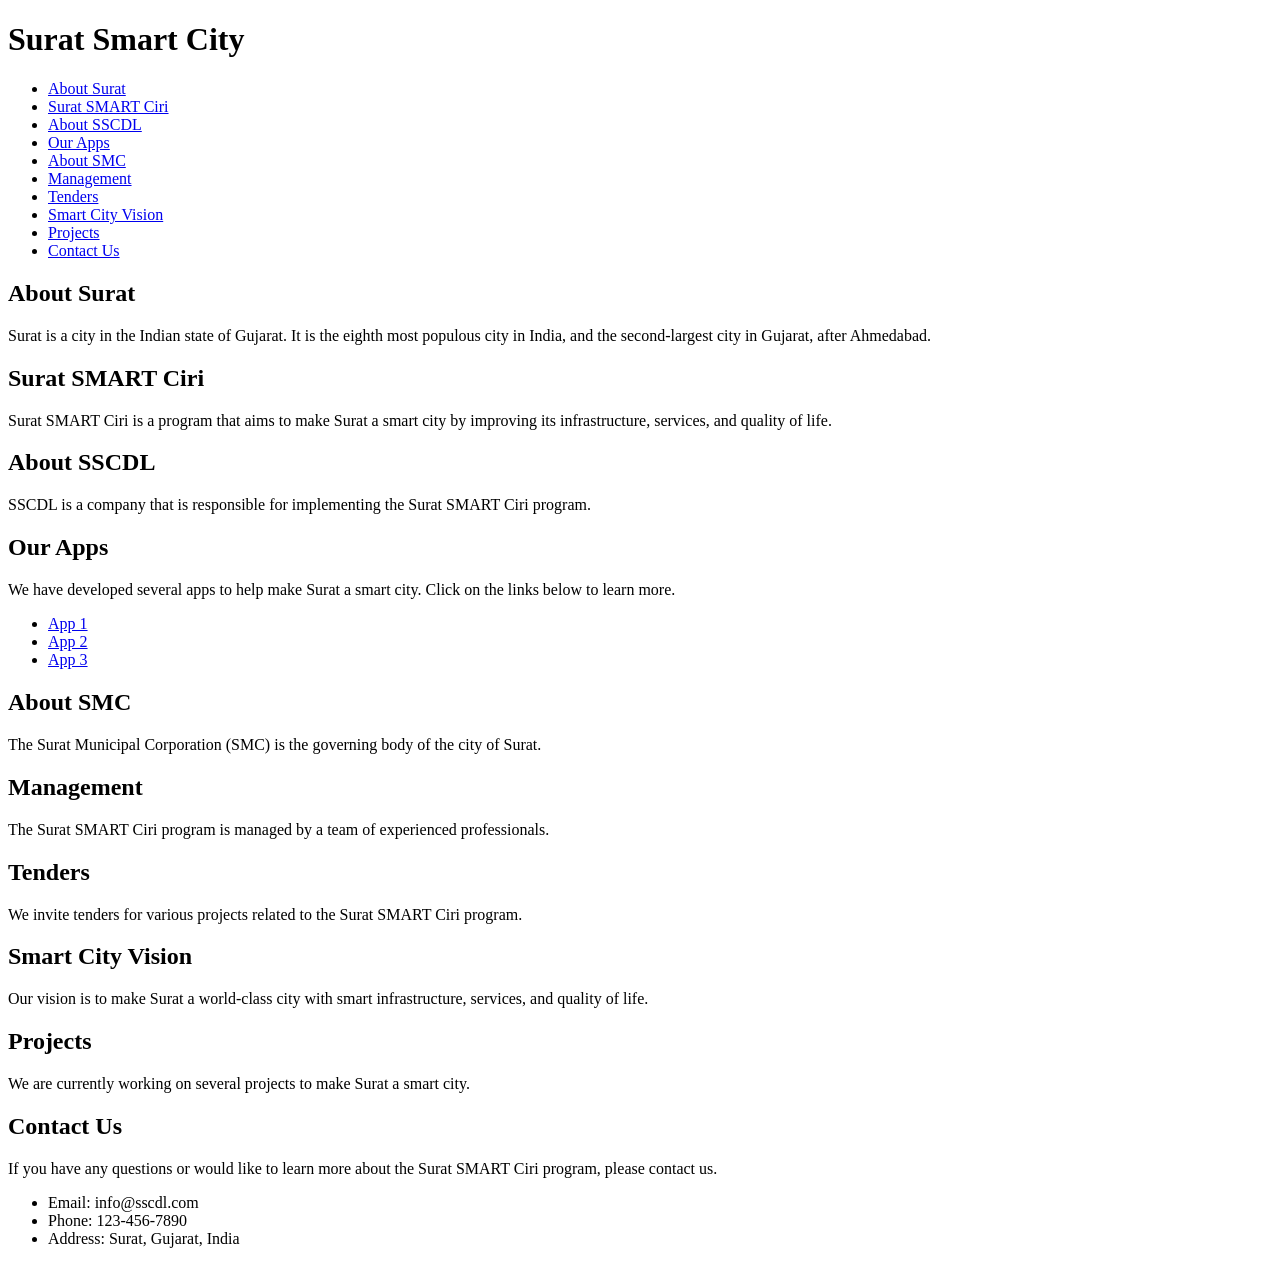
<file: smart citizen app(HACKATHON)/dumi/index.html>
<!DOCTYPE html>
<html>
<head>
	<title>Surat Smart City</title>
</head>
<body>
	<header>
		<h1>Surat Smart City</h1>
	</header>
	<nav>
		<ul>
			<li><a href="#about-surat">About Surat</a></li>
			<li><a href="#smart-ciri">Surat SMART Ciri</a></li>
			<li><a href="#about-sscdl">About SSCDL</a></li>
			<li><a href="#our-apps">Our Apps</a></li>
			<li><a href="#about-smc">About SMC</a></li>
			<li><a href="#management">Management</a></li>
			<li><a href="#tenders">Tenders</a></li>
			<li><a href="#smart-city-vision">Smart City Vision</a></li>
			<li><a href="#projects">Projects</a></li>
			<li><a href="#contact-us">Contact Us</a></li>
		</ul>
	</nav>
	<section id="about-surat">
		<h2>About Surat</h2>
		<p>Surat is a city in the Indian state of Gujarat. It is the eighth most populous city in India, and the second-largest city in Gujarat, after Ahmedabad.</p>
	</section>
	<section id="smart-ciri">
		<h2>Surat SMART Ciri</h2>
		<p>Surat SMART Ciri is a program that aims to make Surat a smart city by improving its infrastructure, services, and quality of life.</p>
	</section>
	<section id="about-sscdl">
		<h2>About SSCDL</h2>
		<p>SSCDL is a company that is responsible for implementing the Surat SMART Ciri program.</p>
	</section>
	<section id="our-apps">
		<h2>Our Apps</h2>
		<p>We have developed several apps to help make Surat a smart city. Click on the links below to learn more.</p>
		<ul>
			<li><a href="#">App 1</a></li>
			<li><a href="#">App 2</a></li>
			<li><a href="#">App 3</a></li>
		</ul>
	</section>
	<section id="about-smc">
		<h2>About SMC</h2>
		<p>The Surat Municipal Corporation (SMC) is the governing body of the city of Surat.</p>
	</section>
	<section id="management">
		<h2>Management</h2>
		<p>The Surat SMART Ciri program is managed by a team of experienced professionals.</p>
	</section>
	<section id="tenders">
		<h2>Tenders</h2>
		<p>We invite tenders for various projects related to the Surat SMART Ciri program.</p>
	</section>
	<section id="smart-city-vision">
		<h2>Smart City Vision</h2>
		<p>Our vision is to make Surat a world-class city with smart infrastructure, services, and quality of life.</p>
	</section>
	<section id="projects">
		<h2>Projects</h2>
		<p>We are currently working on several projects to make Surat a smart city.</p>
	</section>
	<section id="contact-us">
		<h2>Contact Us</h2>
		<p>If you have any questions or would like to learn more about the Surat SMART Ciri program, please contact us.</p>
		<ul>
			<li>Email: info@sscdl.com</li>
			<li>Phone: 123-456-7890</li>
			<li>Address: Surat, Gujarat, India</li>
		</ul>
	</section>
</body>
</html>
</file>
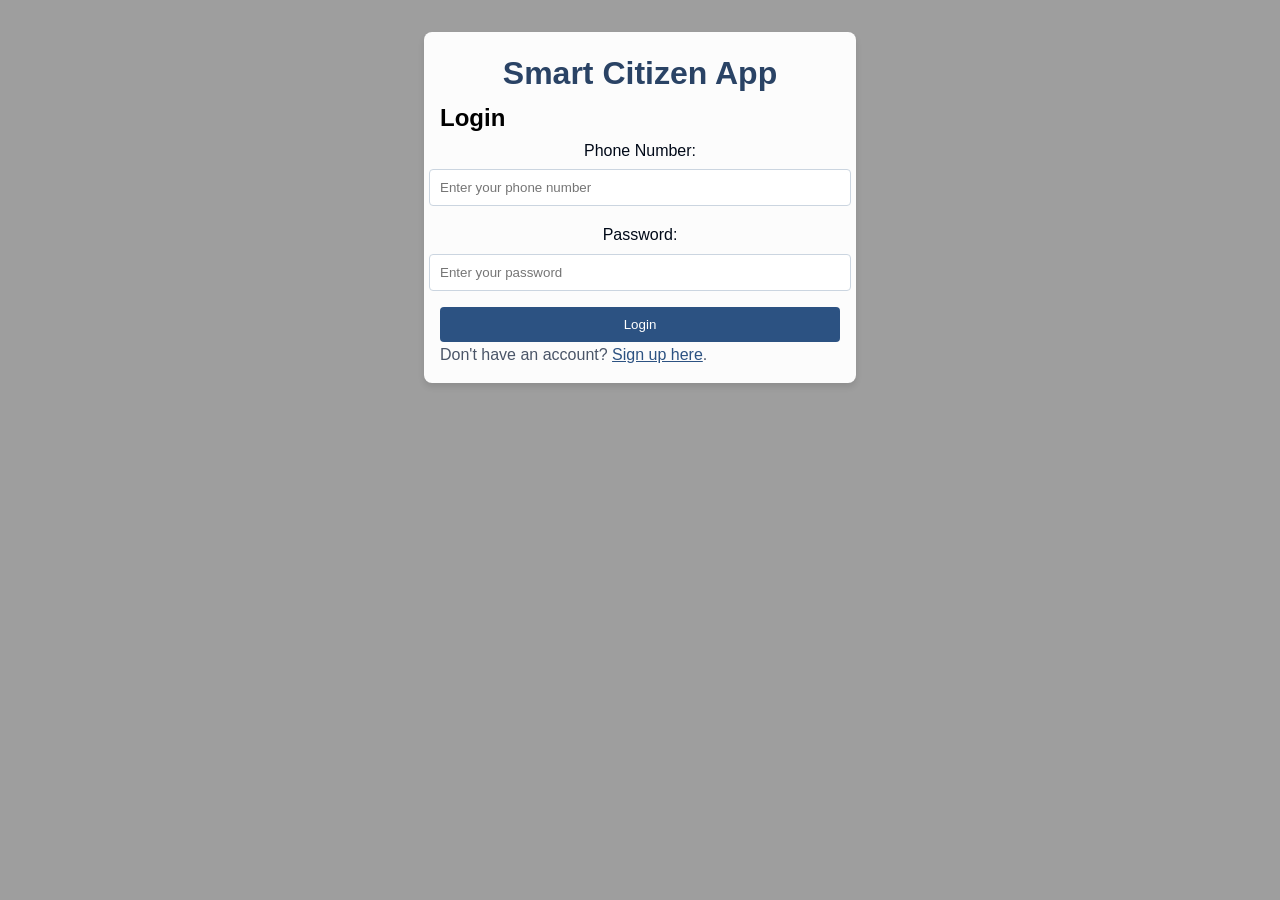
<file: smart citizen app(HACKATHON)/smart_citizen_app1/index.html>
<!DOCTYPE html>
<html lang="en">
<head>
    <meta charset="UTF-8">
    <meta name="viewport" content="width=device-width, initial-scale=1.0">
    <title>Smart Citizen App - Login</title>
    <link rel="stylesheet" href="styles.css">
</head>
<body>
    <div class="app-container">
        <h1>Smart Citizen App</h1>

        <!-- Login Form -->
        <div class="auth-container1">
            <h2>Login</h2>
            <form id="login-form" class="auth-form">
                <label for="login-phone">Phone Number:</label>
                <input type="tel" id="login-phone" placeholder="Enter your phone number" required>

                <label for="login-password">Password:</label>
                <input type="password" id="login-password" placeholder="Enter your password" required>

                <button type="submit">Login</button>
            </form>

            <p>Don't have an account? <a href="signup.html">Sign up here</a>.</p>
        </div>
    </div>

    <script src="script.js"></script>
</body>
</html>
</file>
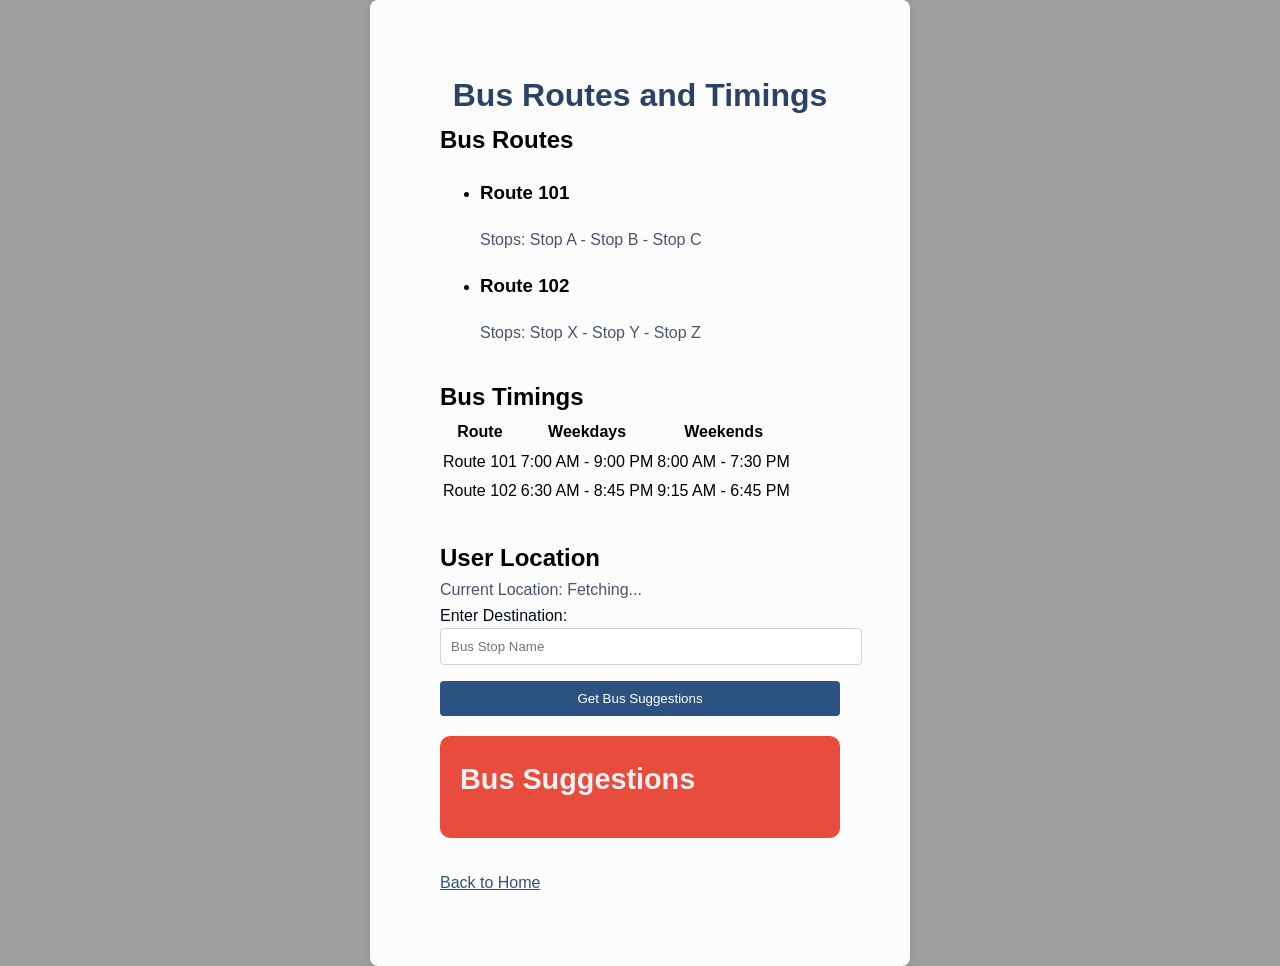
<file: smart citizen app(HACKATHON)/smart_citizen_app1/bus_routes.html>
<!DOCTYPE html>
<html lang="en">
<head>
    <meta charset="UTF-8">
    <meta name="viewport" content="width=device-width, initial-scale=1.0">
    <title>Smart Citizen App - Bus Routes</title>
    <link rel="stylesheet" href="styles.css">
    <style>
        /* ... (previous styles) ... */

        #bus-suggestions-section {
            background-color: #e74c3c; /* Red background for bus suggestions section */
            padding: 20px;
            border-radius: 10px;
            margin-top: 20px;
            color: #ecf0f1; /* Light gray text color */
        }
        .app-container{
            max-width: 400px;
            margin: 0 auto;
            background-color: #fcfcfc;
            padding: 70px;
            border-radius: 8px;
            box-shadow: 0 4px 6px rgba(0, 0, 0, 0.1);
        }
        #bus-suggestions-section h2 {
            font-size: 1.8em;
            margin-bottom: 10px;
        }

        #bus-suggestions-list {
            list-style-type: none;
            padding: 0;
        }

        #bus-suggestions-list li {
            margin-bottom: 10px;
        }

        #bus-suggestions-list h3 {
            margin-bottom: 5px;
        }
    </style>
</head>
<body>
    <div class="app-container">
        <h1>Bus Routes and Timings</h1>

        <section class="bus-routes" id="bus-routes-section">
            <h2>Bus Routes</h2>
            <ul id="bus-routes-list">
                <!-- Bus routes will be dynamically added here -->
            </ul>
        </section>

        <section class="bus-timings" id="bus-timings-section">
            <h2>Bus Timings</h2>
            <table id="bus-timings-table">
                <thead>
                    <tr>
                        <th>Route</th>
                        <th>Weekdays</th>
                        <th>Weekends</th>
                    </tr>
                </thead>
                <tbody>
                    <!-- Bus timings will be dynamically added here -->
                </tbody>
            </table>
        </section>

        <div id="user-location-section">
            <h2>User Location</h2>
            <p>Current Location: <span id="current-location">Fetching...</span></p>
            <label for="destination">Enter Destination:</label>
            <input type="text" id="destination" placeholder="Bus Stop Name">
            <button onclick="getBusSuggestions()">Get Bus Suggestions</button>
        </div>

        <section id="bus-suggestions-section">
            <h2>Bus Suggestions</h2>
            <ul id="bus-suggestions-list">
                <!-- Bus suggestions will be dynamically added here -->
            </ul>
        </section>

        <a href="index.html">Back to Home</a>
    </div>

    <script>
        const busRoutesData = [
            { route: 'Route 101', stops: 'Stop A - Stop B - Stop C' },
            { route: 'Route 102', stops: 'Stop X - Stop Y - Stop Z' },
            // Add more bus routes as needed
        ];

        const busTimingsData = [
            { route: 'Route 101', weekdays: '7:00 AM - 9:00 PM', weekends: '8:00 AM - 7:30 PM' },
            { route: 'Route 102', weekdays: '6:30 AM - 8:45 PM', weekends: '9:15 AM - 6:45 PM' },
            // Add more rows for bus timings as needed
        ];

        const destinationsData = [
            { name: 'Bus Stop 1', suggestions: ['Route 101', 'Route 102'], fares: [10, 15] },
            { name: 'Bus Stop 2', suggestions: ['Route 101'], fares: [8] },
            // Add more destinations as needed
        ];

        function displayBusRoutes() {
            const busRoutesList = document.getElementById('bus-routes-list');
            busRoutesData.forEach(route => {
                const listItem = document.createElement('li');
                listItem.innerHTML = `<h3>${route.route}</h3><p>Stops: ${route.stops}</p>`;
                busRoutesList.appendChild(listItem);
            });
        }

        function displayBusTimings() {
            const busTimingsTable = document.getElementById('bus-timings-table').getElementsByTagName('tbody')[0];
            busTimingsData.forEach(timing => {
                const row = busTimingsTable.insertRow();
                row.innerHTML = `<td>${timing.route}</td><td>${timing.weekdays}</td><td>${timing.weekends}</td>`;
            });
        }

        function getBusSuggestions() {
            const destinationInput = document.getElementById('destination');
            const destinationName = destinationInput.value.trim();

            if (!destinationName) {
                alert('Please enter a destination.');
                return;
            }

            const destination = destinationsData.find(dest => dest.name.toLowerCase() === destinationName.toLowerCase());

            if (destination) {
                displaySuggestions(destination);
            } else {
                alert('Destination not found. Please check the name and try again.');
            }
        }

        function displaySuggestions(destination) {
            const busSuggestionsList = document.getElementById('bus-suggestions-list');
            busSuggestionsList.innerHTML = '';

            destination.suggestions.forEach(route => {
                const listItem = document.createElement('li');
                listItem.innerHTML = `<h3>${route}</h3><p>Timings: ${getTimings(route)}</p><p>Fare: ${getFare(route)}</p>`;
                busSuggestionsList.appendChild(listItem);
            });
        }

        function getTimings(route) {
            const timing = busTimingsData.find(timing => timing.route === route);
            return timing ? `Weekdays: ${timing.weekdays}, Weekends: ${timing.weekends}` : 'Timings not available';
        }

        function getFare(route) {
            const destination = destinationsData.find(dest => dest.suggestions.includes(route));
            const index = destination.suggestions.indexOf(route);
            return destination.fares[index] ? `$${destination.fares[index]}` : 'Fare not available';
        }

        async function getUserLocation() {
            try {
                const position = await getCurrentPosition();
                const userLocation = `Latitude: ${position.coords.latitude}, Longitude: ${position.coords.longitude}`;
                document.getElementById('current-location').textContent = userLocation;
                alert(`User Location: ${userLocation}`);
            } catch (error) {
                console.error('Error getting user location:', error.message);
                alert('Error getting user location. Please enable location services and try again.');
            }
        }

        function getCurrentPosition() {
            return new Promise((resolve, reject) => {
                navigator.geolocation.getCurrentPosition(resolve, reject);
            });
        }

        async function init() {
            displayBusRoutes();
            displayBusTimings();
        }

        document.addEventListener('DOMContentLoaded', init);
    </script>
</body>
</html>
</file>
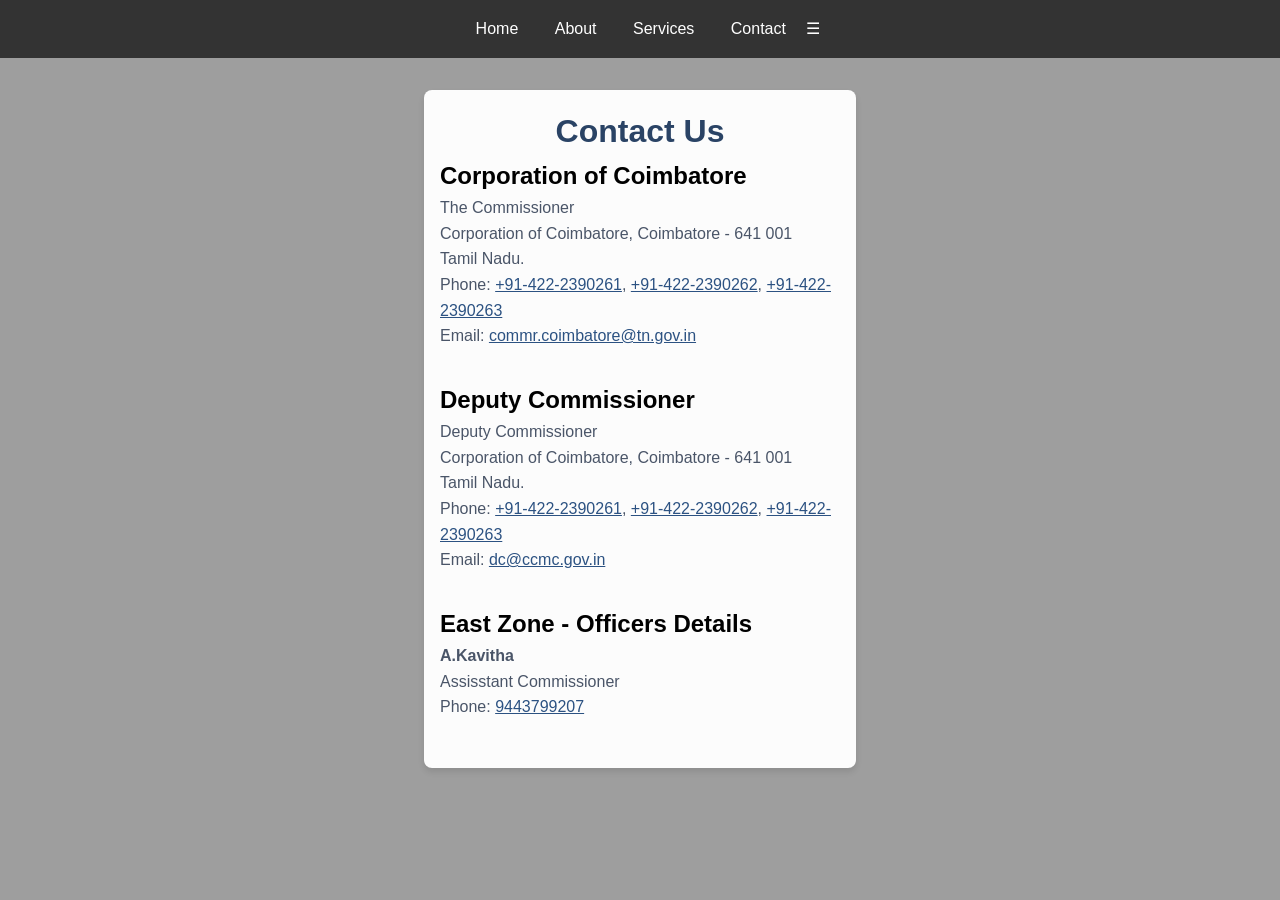
<file: smart citizen app(HACKATHON)/smart_citizen_app1/contact.html>
<!DOCTYPE html>
<html lang="en">
<head>
    <meta charset="UTF-8">
    <meta name="viewport" content="width=device-width, initial-scale=1.0">
    <title>Contact - Smart Citizen App</title>
    <link rel="stylesheet" href="styles.css">
</head>
<body>
    <header>
        <a href="#home">Home</a>
        <a href="#about">About</a>
        <a href="#services">Services</a>
        <a href="#contact.html">Contact</a>
        <span class="icon-menu" aria-hidden="true">&#9776;</span>
    </header>

    <div class="app-container">
        <h1 class="text-2xl font-bold mb-4">Contact Us</h1>

        <section>
            <h2>Corporation of Coimbatore</h2>
            <p>The Commissioner<br>
            Corporation of Coimbatore, Coimbatore - 641 001<br>
            Tamil Nadu.</p>
            <p>Phone: <a href="tel:+914222390261">+91-422-2390261</a>, <a href="tel:+914222390262">+91-422-2390262</a>, <a href="tel:+914222390263">+91-422-2390263</a></p>
            <p>Email: <a href="mailto:commr.coimbatore@tn.gov.in">commr.coimbatore@tn.gov.in</a></p>
        </section>

        <section>
            <h2>Deputy Commissioner</h2>
            <p>Deputy Commissioner<br>
            Corporation of Coimbatore, Coimbatore - 641 001<br>
            Tamil Nadu.</p>
            <p>Phone: <a href="tel:+914222390261">+91-422-2390261</a>, <a href="tel:+914222390262">+91-422-2390262</a>, <a href="tel:+914222390263">+91-422-2390263</a></p>
            <p>Email: <a href="mailto:dc@ccmc.gov.in">dc@ccmc.gov.in</a></p>
        </section>

        <section>
            <h2>East Zone - Officers Details</h2>
            <!-- Add the provided officers details here -->
            <!-- Example: -->
            <p><strong>A.Kavitha</strong><br>
            Assisstant Commissioner<br>
            Phone: <a href="tel:+919443799207" class="phone-number">9443799207</a></p>
        </section>

        <!-- Add more sections for other zones and details -->

    </div>

    <script>
        // Phone number formatting and make clickable
        document.addEventListener("DOMContentLoaded", function () {
            var phoneNumbers = document.querySelectorAll(".phone-number");
            phoneNumbers.forEach(function (phoneNumber) {
                phoneNumber.addEventListener("click", function (event) {
                    // Prevent the default link behavior
                    event.preventDefault();
                    // Extract the phone number
                    var number = this.textContent.replace(/\D/g, '');
                    // Initiate a phone call
                    window.location.href = 'tel:' + number;
                });
            });
        });
    </script>
</body>
</html>
</file>
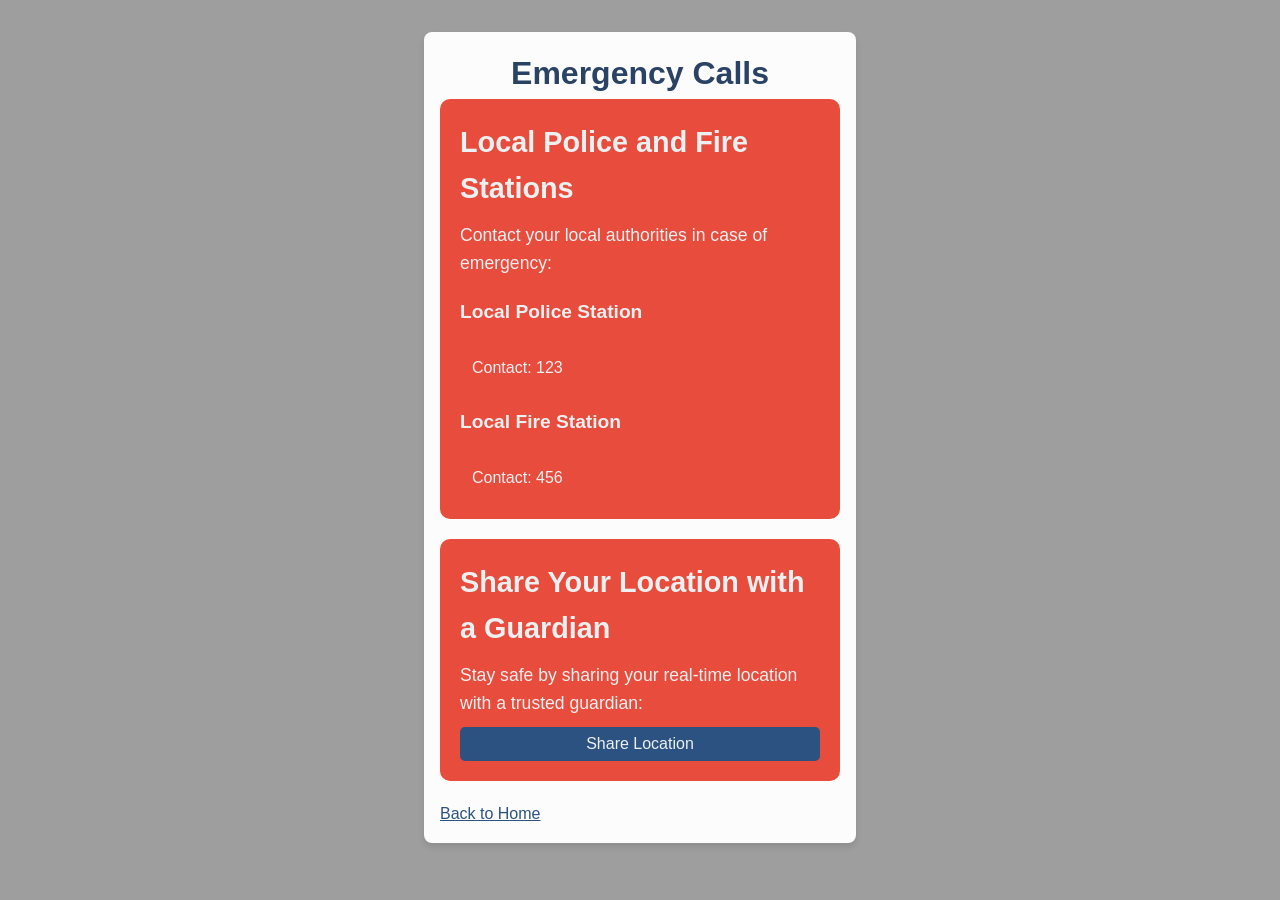
<file: smart citizen app(HACKATHON)/smart_citizen_app1/emergency_calls.html>
<!DOCTYPE html>
<html lang="en">
<head>
    <meta charset="UTF-8">
    <meta name="viewport" content="width=device-width, initial-scale=1.0">
    <title>Smart Citizen App - Emergency Calls</title>
    <link rel="stylesheet" href="styles.css">
    <style>
        /* ... (previous styles) ... */

        .local-stations,
        .location-sharing {
            background-color: #e74c3c; /* Dark red background for sections */
            padding: 20px;
            border-radius: 10px;
            margin-bottom: 20px;
        }

        .local-stations h2,
        .location-sharing h2 {
            color: #ecf0f1; /* Light gray heading color */
            font-size: 1.8em;
            margin-bottom: 10px;
        }

        .local-stations p,
        .location-sharing p {
            color: #ecf0f1; /* Light gray text color */
            font-size: 1.1em;
        }

        .station-info,
        .location-sharing button {
            margin-top: 10px;
        }

        .station-info h3 {
            color: #ecf0f1; /* Light gray heading color */
            font-size: 1.2em;
        }

        .station-info p,
        .location-sharing button {
            color: #ecf0f1; /* Light gray text color */
            font-size: 1em;
            padding: 8px 12px;
            border: none;
            border-radius: 5px;
            cursor: pointer;
            transition: background-color 0.3s ease-in-out, color 0.3s ease-in-out;
        }

        .station-info p:hover,
        .location-sharing button:hover {
            background-color: #c0392b; /* Darker red background on hover */
        }
    </style>
</head>
<body>
    <div class="app-container">
        <h1>Emergency Calls</h1>

        <section class="local-stations">
            <h2>Local Police and Fire Stations</h2>
            <p>Contact your local authorities in case of emergency:</p>
            <div class="station-info">
                <h3>Local Police Station</h3>
                <p>Contact: 123</p>
            </div>
            <div class="station-info">
                <h3>Local Fire Station</h3>
                <p>Contact: 456</p>
            </div>
        </section>

        <section class="location-sharing">
            <h2>Share Your Location with a Guardian</h2>
            <p>Stay safe by sharing your real-time location with a trusted guardian:</p>
            <button onclick="shareLocation()">Share Location</button>
        </section>

        <a href="index.html">Back to Home</a>
    </div>

    <script>
        function shareLocation() {
            // Implement location-sharing functionality here
            alert('Location shared with your guardian!');
        }
    </script>
</body>
</html>
</file>
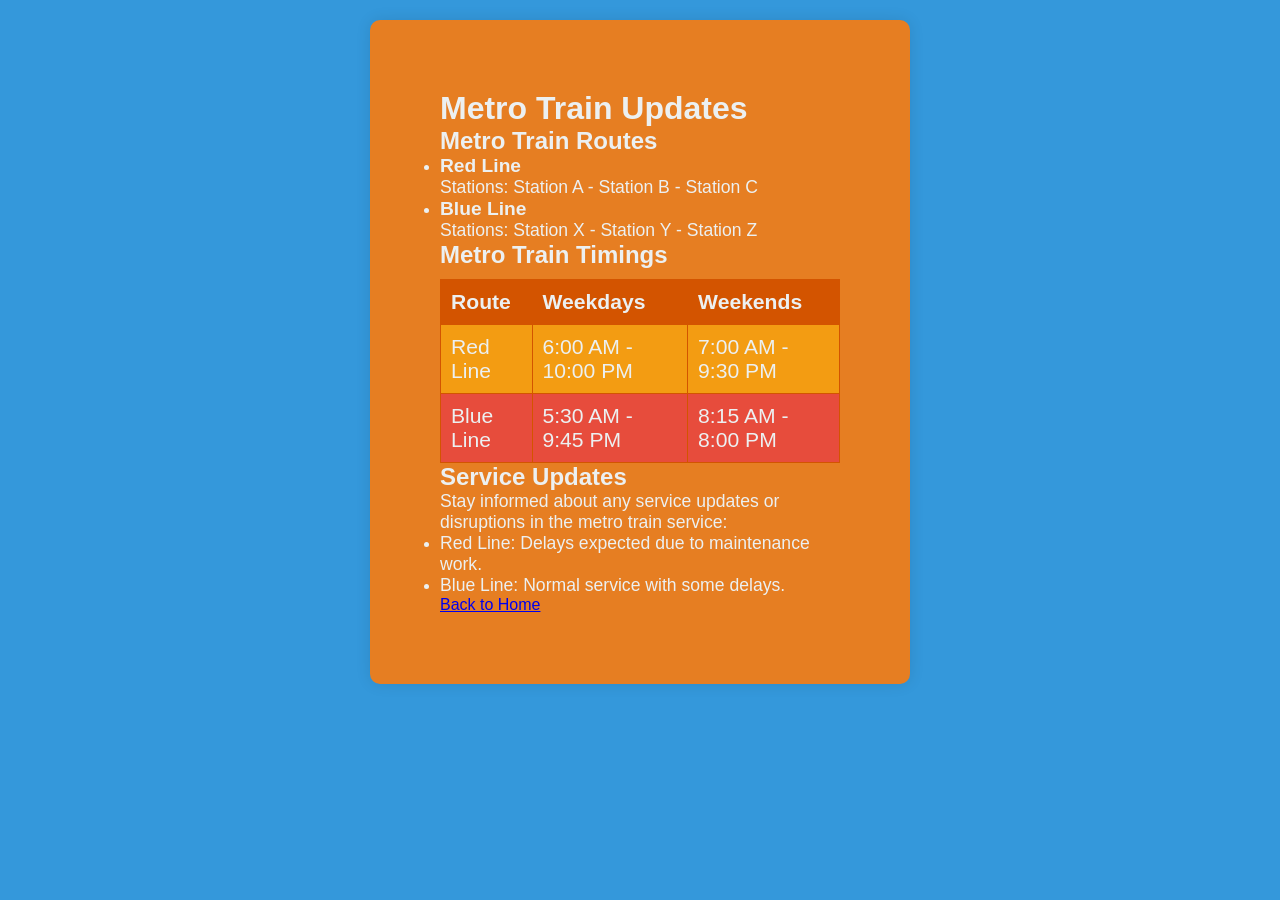
<file: smart citizen app(HACKATHON)/smart_citizen_app1/metro_updates.html>
<!DOCTYPE html>
<html lang="en">

<head>
    <meta charset="UTF-8">
    <meta name="viewport" content="width=device-width, initial-scale=1.0">
    <title>Smart Citizen App - Metro Train Updates</title>
    <style>
        /* Reset some default styles */
        body,
        h1,
        h2,
        h3,
        p,
        ul,
        li {
            margin: 0;
            padding: 0;
        }

        body {
            font-family: 'Segoe UI', Tahoma, Geneva, Verdana, sans-serif;
            background-color: #3498db; /* Blue background */
            color: #ecf0f1; /* Light gray text color */
            margin: 0;
            padding: 0;
        }

        .app-container {
            background-color: #e67e22; /* Orange container background */
            border-radius: 10px;
            box-shadow: 0 0 15px rgba(0, 0, 0, 0.1);
            padding: 70px;
            width: 40%;
            max-width: 400px;
            margin: 20px auto;
            text-align: left;
        }

        h1,
        h2,
        h3 {
            color: #ecf0f1; /* Light gray headings */
        }

        .train-routes ul,
        .train-routes li,
        .train-timings table,
        .train-timings th,
        .train-timings td,
        .train-updates ul,
        .train-updates li {
            color: #ecf0f1; /* Light gray text color */
        }

        .train-routes h3,
        .train-timings th,
        .train-timings td {
            color: #ecf0f1; /* Light gray heading color */
            font-size: 1.2em;
        }

        .train-routes p,
        .train-timings table,
        .train-updates p {
            color: #ecf0f1; /* Light gray text color */
            font-size: 1.1em;
        }

        /* Table styling for train timings */
        .train-timings table {
            width: 100%;
            margin-top: 10px;
            border-collapse: collapse;
        }

        .train-timings th,
        .train-timings td {
            padding: 10px;
            border: 1px solid #d35400; /* Border color for the table */
        }

        .train-timings th {
            background-color: #d35400; /* Dark orange background for table headers */
        }

        .train-timings tbody tr:nth-child(even) {
            background-color: #e74c3c; /* Dark red background for even rows */
        }

        .train-timings tbody tr:nth-child(odd) {
            background-color: #f39c12; /* Light orange background for odd rows */
        }

        /* Hover effect for individual elements in service updates */
        .train-updates li:hover {
            background-color: #d35400; /* Darker orange background on hover */
        }
    </style>
</head>

<body>
    <div class="app-container">
        <h1>Metro Train Updates</h1>

        <section class="train-routes">
            <h2>Metro Train Routes</h2>
            <ul>
                <li>
                    <h3>Red Line</h3>
                    <p>Stations: Station A - Station B - Station C</p>
                </li>
                <li>
                    <h3>Blue Line</h3>
                    <p>Stations: Station X - Station Y - Station Z</p>
                </li>
                <!-- Add more train routes as needed -->
            </ul>
        </section>

        <section class="train-timings">
            <h2>Metro Train Timings</h2>
            <table>
                <thead>
                    <tr>
                        <th>Route</th>
                        <th>Weekdays</th>
                        <th>Weekends</th>
                    </tr>
                </thead>
                <tbody>
                    <tr>
                        <td>Red Line</td>
                        <td>6:00 AM - 10:00 PM</td>
                        <td>7:00 AM - 9:30 PM</td>
                    </tr>
                    <tr>
                        <td>Blue Line</td>
                        <td>5:30 AM - 9:45 PM</td>
                        <td>8:15 AM - 8:00 PM</td>
                    </tr>
                    <!-- Add more rows for train timings as needed -->
                </tbody>
            </table>
        </section>

        <section class="train-updates">
            <h2>Service Updates</h2>
            <p>Stay informed about any service updates or disruptions in the metro train service:</p>
            <ul>
                <li>
                    <p>Red Line: Delays expected due to maintenance work.</p>
                </li>
                <li>
                    <p>Blue Line: Normal service with some delays.</p>
                </li>
                <!-- Add more updates as needed -->
            </ul>
        </section>

        <a href="index.html">Back to Home</a>
    </div>
</body>

</html>
</file>
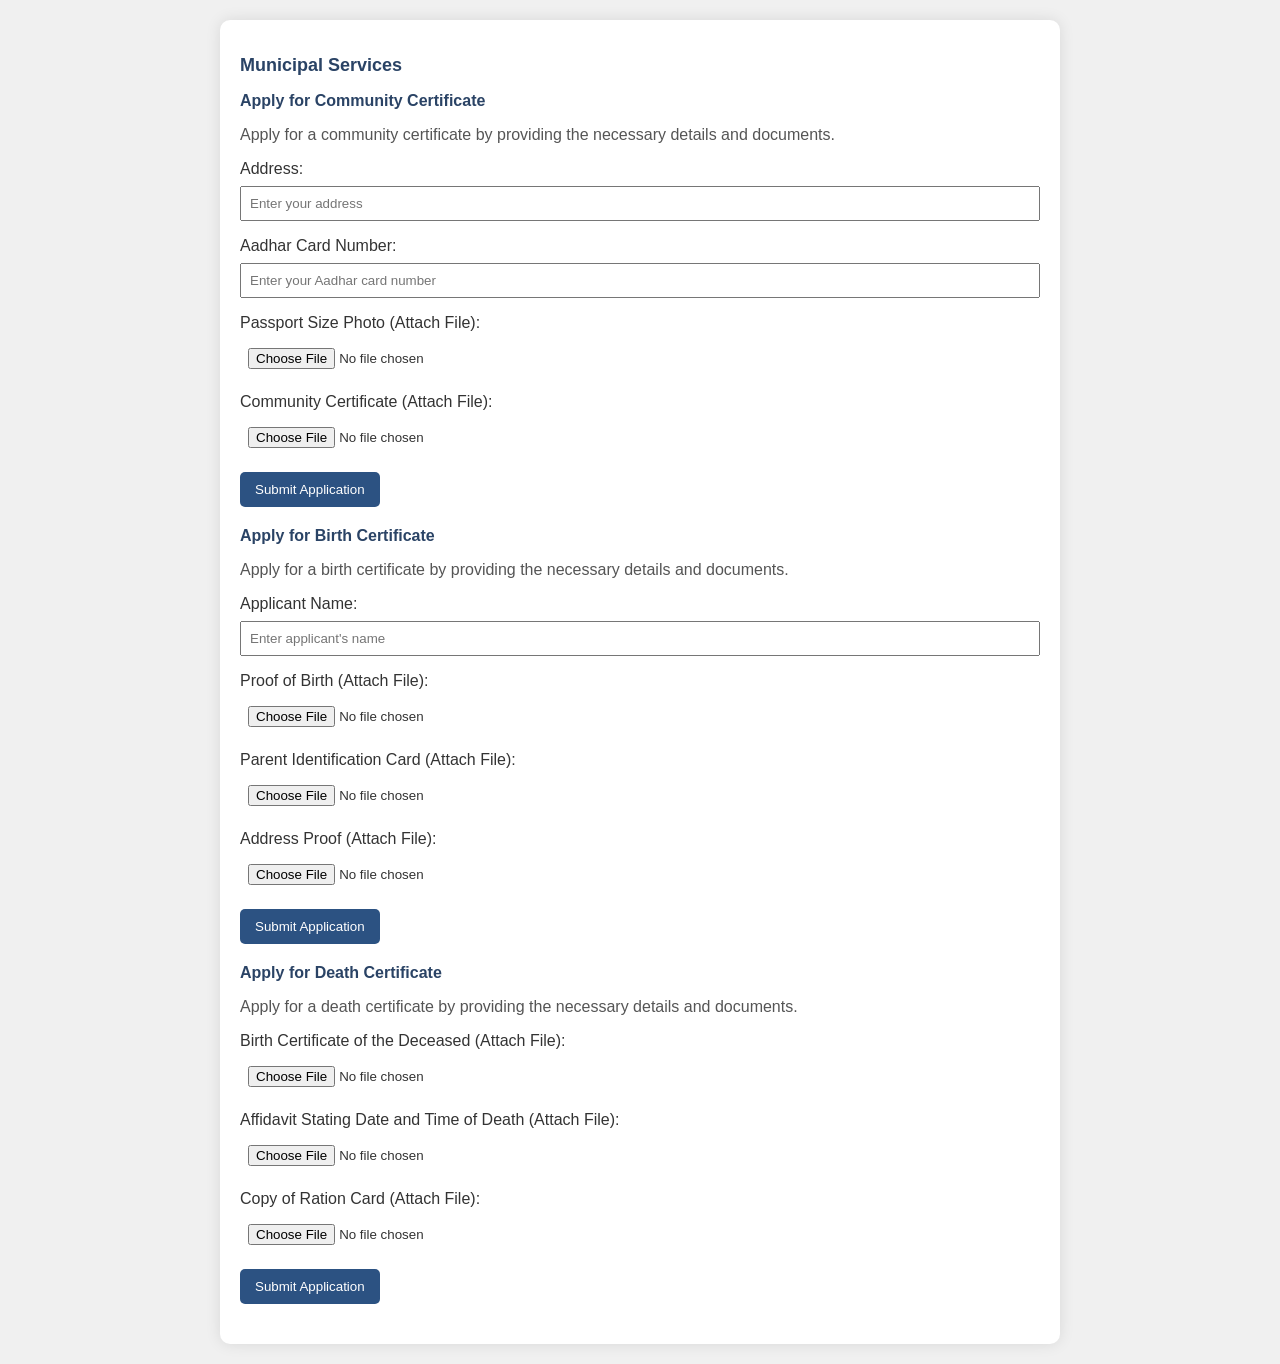
<file: smart citizen app(HACKATHON)/smart_citizen_app1/municipal_services.html>
<!-- municipal_services.html -->

<!DOCTYPE html>
<html lang="en">
<head>
    <meta charset="UTF-8">
    <meta name="viewport" content="width=device-width, initial-scale=1.0">
    <title>Municipal Services - Smart Citizen App</title>
    <style>
        body {
            font-family: 'Arial', sans-serif;
            background-color: #f0f0f0;
            color: #333;
            margin: 0;
            padding: 0;
        }

        .app-container {
            background-color: #ffffff;
            border-radius: 10px;
            box-shadow: 0 0 15px rgba(0, 0, 0, 0.1);
            padding: 20px;
            max-width: 800px;
            margin: 20px auto;
            text-align: left;
        }

        section {
            margin-bottom: 20px;
        }

        h2 {
            color: #2a4365;
            font-size: large;
        }

        h3 {
            color: #2a4365;
            font-size: medium;
        }

        p {
            color: #555;
        }

        /* Add your additional styles here */

        /* Example button style */
        .btn {
            background-color: #2c5282;
            color: #ffffff;
            padding: 10px 15px;
            border: none;
            border-radius: 5px;
            cursor: pointer;
            transition: background-color 0.3s ease-in-out;
        }

        .btn:hover {
            background-color: #1a365d;
        }

        /* Example input style */
        input {
            width: 100%;
            padding: 8px;
            margin-top: 8px;
            margin-bottom: 16px;
            box-sizing: border-box;
        }

        /* Example validation error message style */
        .error-message {
            color: #ff0000;
            margin-top: -10px;
            margin-bottom: 10px;
        }

        /* Additional styles for new features */
        .file-input {
            display: block;
            margin-top: 8px;
        }
    </style>
    <script>
        // Validation functions for new features
        function validateCommunityCertificate() {
            // Validation logic for community certificate application
            // You can customize this as needed
            var address = document.getElementById('address').value;
            var aadharNumber = document.getElementById('aadhar-number').value;

            // Validate address, Aadhar number, and other fields as needed

            alert('Community certificate application successfull !');
            return false; // Prevent form submission
        }

        function validateBirthCertificate() {
            // Validation logic for birth certificate application
            // You can customize this as needed
            var applicantName = document.getElementById('applicant-name').value;
            var proofOfBirth = document.getElementById('proof-of-birth').value;
            var parentIDCard = document.getElementById('parent-id-card').value;
            var addressProof = document.getElementById('address-proof').value;

            // Validate applicant name, proof of birth, parent ID card, address proof, and other fields as needed

            alert('Birth certificate application successfull !');
            return false; // Prevent form submission
        }

        // Validation functions for new features
        function validateDeathCertificate() {
            // Validation logic for death certificate application
            // You can customize this as needed
            var birthCertificate = document.getElementById('birth-certificate').value;
            var affidavit = document.getElementById('affidavit').value;
            var rationCardCopy = document.getElementById('ration-card-copy').value;

            // Validate birth certificate, affidavit, ration card copy, and other fields as needed

            alert('Death certificate application successfull !');
            return false; // Prevent form submission
        }
    </script>
</head>
<body>
    <div class="app-container">
        <h2>Municipal Services</h2>

        <!-- New feature: Apply for Community Certificate -->
        <section>
            <h3>Apply for Community Certificate</h3>
            <p>Apply for a community certificate by providing the necessary details and documents.</p>
            
            <!-- Community certificate application form with validation -->
            <form onsubmit="return validateCommunityCertificate()">
                <label for="address">Address:</label>
                <input type="text" id="address" placeholder="Enter your address" required>

                <label for="aadhar-number">Aadhar Card Number:</label>
                <input type="text" id="aadhar-number" placeholder="Enter your Aadhar card number" required pattern="\d{12}">
                
                <label for="photo">Passport Size Photo (Attach File):</label>
                <input type="file" id="photo" class="file-input" accept="image/*" required>

                <label for="community-certificate">Community Certificate (Attach File):</label>
                <input type="file" id="community-certificate" class="file-input" accept=".pdf" required>

                <button class="btn" type="submit">Submit Application</button>
            </form>
        </section>

        <!-- New feature: Apply for Birth Certificate -->
        <section>
            <h3>Apply for Birth Certificate</h3>
            <p>Apply for a birth certificate by providing the necessary details and documents.</p>

            <!-- Birth certificate application form with validation -->
            <form onsubmit="return validateBirthCertificate()">
                <label for="applicant-name">Applicant Name:</label>
                <input type="text" id="applicant-name" placeholder="Enter applicant's name" required>

                <label for="proof-of-birth">Proof of Birth (Attach File):</label>
                <input type="file" id="proof-of-birth" class="file-input" accept=".pdf, .jpg, .jpeg, .png" required>

                <label for="parent-id-card">Parent Identification Card (Attach File):</label>
                <input type="file" id="parent-id-card" class="file-input" accept=".pdf, .jpg, .jpeg, .png" required>

                <label for="address-proof">Address Proof (Attach File):</label>
                <input type="file" id="address-proof" class="file-input" accept=".pdf, .jpg, .jpeg, .png" required>

                <button class="btn" type="submit">Submit Application</button>
            </form>
        </section>

        <!-- New feature: Apply for Death Certificate -->
        <section>
            <h3>Apply for Death Certificate</h3>
            <p>Apply for a death certificate by providing the necessary details and documents.</p>

            <!-- Death certificate application form with validation -->
            <form onsubmit="return validateDeathCertificate()">
                <label for="birth-certificate">Birth Certificate of the Deceased (Attach File):</label>
                <input type="file" id="birth-certificate" class="file-input" accept=".pdf, .jpg, .jpeg, .png" required>

                <label for="affidavit">Affidavit Stating Date and Time of Death (Attach File):</label>
                <input type="file" id="affidavit" class="file-input" accept=".pdf, .jpg, .jpeg, .png" required>

                <label for="ration-card-copy">Copy of Ration Card (Attach File):</label>
                <input type="file" id="ration-card-copy" class="file-input" accept=".pdf, .jpg, .jpeg, .png" required>

                <button class="btn" type="submit">Submit Application</button>
            </form>
        </section>

        <!-- Other existing sections remain unchanged -->

    </div>
</body>
</html>
</file>
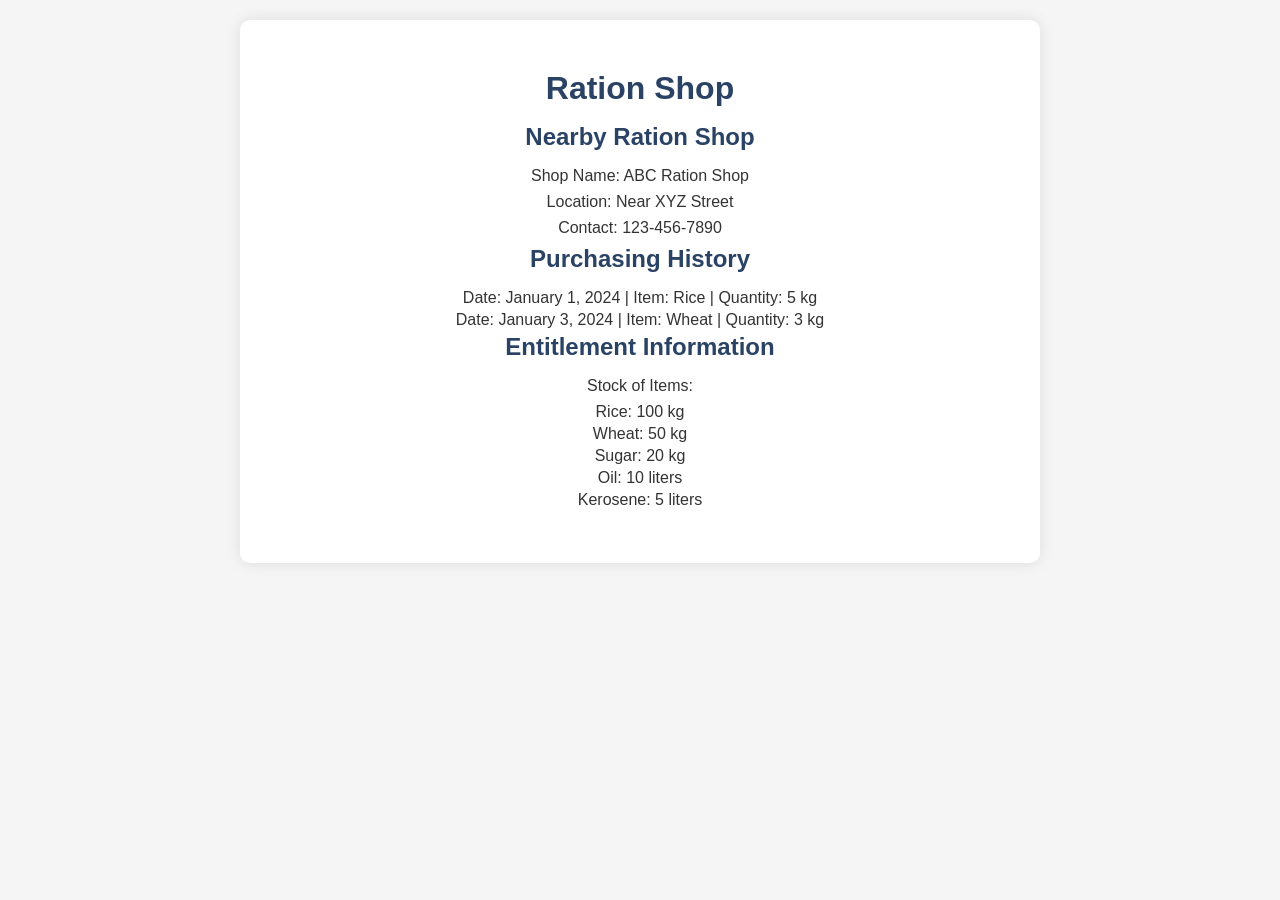
<file: smart citizen app(HACKATHON)/smart_citizen_app1/ration_shop.html>
<!DOCTYPE html>
<html lang="en">
<head>
    <meta charset="UTF-8">
    <meta name="viewport" content="width=device-width, initial-scale=1.0">
    <title>Ration Shop</title>
    <style>
        /* Reset some default styles */
        body, h1, h2, p, ul {
            margin: 0;
            padding: 0;
        }

        /* Apply a box-sizing border-box model globally */
        *, *::before, *::after {
            box-sizing: border-box;
        }

        body {
            font-family: 'Arial', sans-serif;
            background-color: #f5f5f5;
            color: #333;
            margin: 0;
            padding: 0;
        }

        .app-container {
            background-color: #ffffff;
            border-radius: 10px;
            box-shadow: 0 0 15px rgba(0, 0, 0, 0.1);
            padding: 50px;
            width: 80%;
            max-width: 800px;
            margin: 20px auto;
            text-align: center;
        }

        h1 {
            color: #2a4365;
            font-size: 2rem;
            margin-bottom: 1rem;
        }

        h2 {
            color: #2a4365;
            font-size: 1.5rem;
            margin-bottom: 1rem;
        }

        p {
            margin-bottom: 0.5rem;
        }

        ul {
            list-style: none;
            padding: 0;
            margin: 0;
        }

        li {
            margin-bottom: 0.25rem;
        }
    </style>
</head>
<body>
    <div class="app-container">
        <h1>Ration Shop</h1>

        <!-- Nearby Ration Shop Details -->
        <section id="nearby-ration-shop">
            <h2>Nearby Ration Shop</h2>
            <p>Shop Name: ABC Ration Shop</p>
            <p>Location: Near XYZ Street</p>
            <p>Contact: 123-456-7890</p>
        </section>

        <!-- Purchasing History -->
        <section id="purchasing-history">
            <h2>Purchasing History</h2>
            <ul>
                <li>Date: January 1, 2024 | Item: Rice | Quantity: 5 kg</li>
                <li>Date: January 3, 2024 | Item: Wheat | Quantity: 3 kg</li>
                <!-- Add more items as needed -->
            </ul>
        </section>

        <!-- Entitlement Information -->
        <section id="entitlement-information">
            <h2>Entitlement Information</h2>
            <p>Stock of Items:</p>
            <ul>
                <li>Rice: 100 kg</li>
                <li>Wheat: 50 kg</li>
                <li>Sugar: 20 kg</li>
                <li>Oil: 10 liters</li>
                <li>Kerosene: 5 liters</li>
            </ul>
        </section>
    </div>

    <script>
        // Your JavaScript logic goes here
        document.addEventListener('DOMContentLoaded', function () {
            // Your logic for handling purchase history or other JavaScript functionalities goes here
        });
    </script>
</body>
</html>
</file>
<file: smart citizen app(HACKATHON)/smart_citizen_app1/styles.css>
/* login and sign up */
/* styles.css */

/* Additional custom styling */
body {
    font-family: 'Arial', sans-serif;
    background-color: #9e9e9e; /* Change this color to your desired background color */
}

.app-container {
    max-width: 400px;
    margin: 0 auto;
    background-color: #fcfcfc;
    padding: 20px;
    border-radius: 8px;
    box-shadow: 0 4px 6px rgba(0, 0, 0, 0.1);
}
.app-container1{
    max-width: 400px;
    margin: 0 auto;
    background-color: #fcfcfc;
    padding: 60px;
    border-radius: 8px;
    box-shadow: 0 4px 6px rgba(0, 0, 0, 0.1);
}

h1 {
    color: #2a4365;
    text-align: center;
    margin-bottom: 20px;
}

.auth-container {
    text-align: center;
}

.auth-form {
    display: flex;
    flex-direction: column;
    align-items: center;
}

label {
    margin-bottom: 6px;
    color: #010918;
}

input {
    width: 100%;
    padding: 10px;
    margin-bottom: 16px;
    border: 1px solid #cbd5e0;
    border-radius: 4px;
}

button {
    width: 100%;
    padding: 10px;
    background-color: #2c5282;
    color: #ffffff;
    border: none;
    border-radius: 4px;
    cursor: pointer;
    transition: background-color 0.3s ease;
}

button:hover {
    background-color: #1a365d;
}

p {
    margin-top: 20px;
    color: #4a5568;
}

a {
    color: #2c5282;
    text-decoration: underline;
}

a:hover {
    color: #1a365d;
}

/* contact */
/* Reset some default styles */
body, h1, h2, p {
    margin: 0;
    padding: 0;
}

body {
    font-family: 'Arial', sans-serif;
    line-height: 1.6;
}

/* Header Styles */
header {
    background-color: #333;
    color: #fff;
    padding: 1rem;
    text-align: center;
}

header a {
    color: #fff;
    text-decoration: none;
    margin: 0 1rem;
}

/* Navigation Link Styles */
.nav-link {
    border: 1px solid #fff;
    padding: 0.5rem 1rem;
    border-radius: 5px;
}

/* Container Styles */
.app-container {
    max-width: 400px;
    margin: 2rem auto;
    padding: 1rem;
}

/* Section Styles */
section {
    margin-bottom: 2rem;
}

/* Responsive Design */
@media only screen and (max-width: 600px) {
    header {
        flex-direction: column;
        align-items: center;
    }

    header a {
        margin: 0.5rem 0;
    }

    .app-container {
        padding: 0.5rem;
    }
}
</file>
